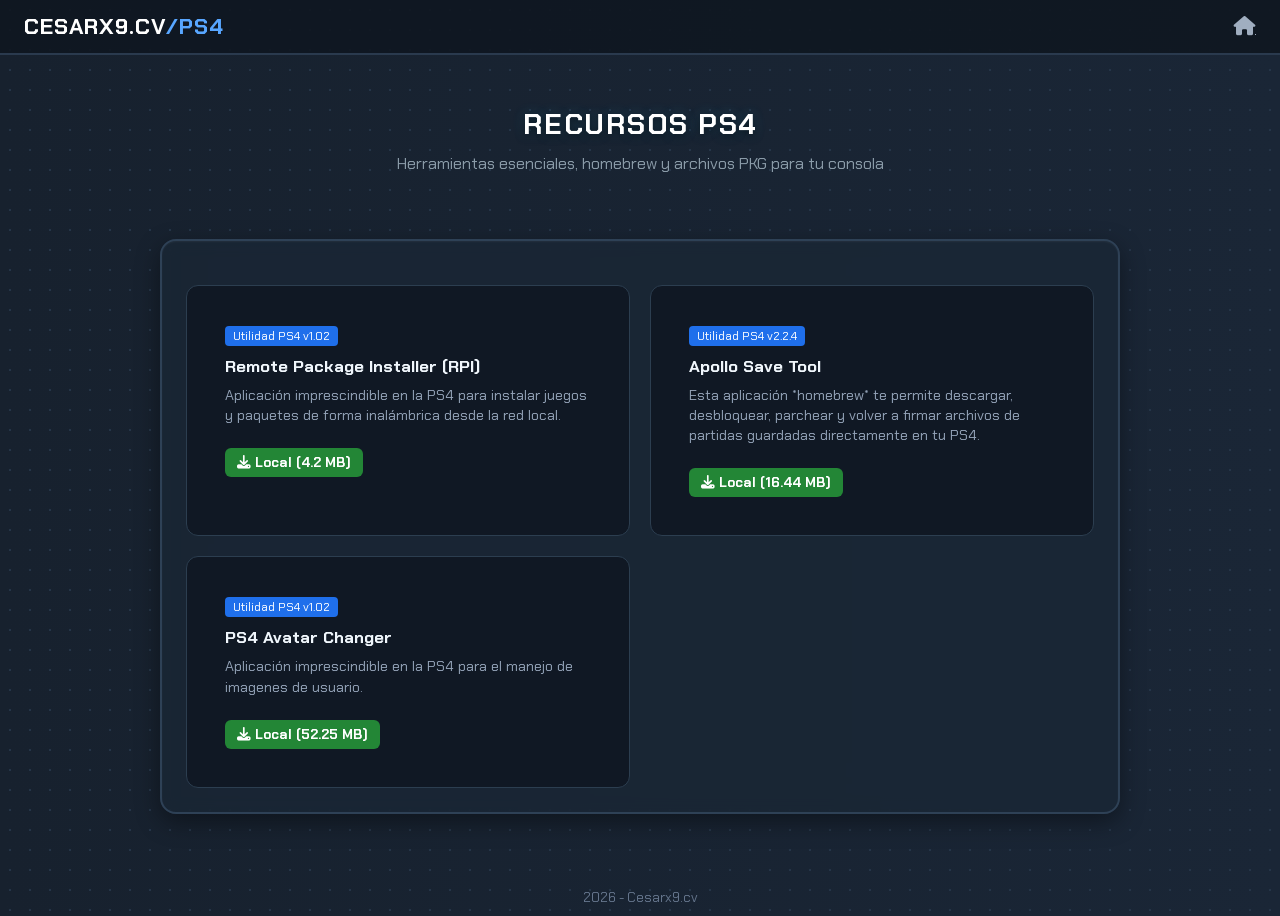
<file: ps4/recursos/index.html>
<!DOCTYPE html>
<html lang="es">

<head>
  <meta charset="UTF-8">
  <meta name="viewport" content="width=device-width, initial-scale=1.0">
  <title>Cesarx9.CV / PS4 / RECURSOS</title>

  <link rel="preconnect" href="https://fonts.googleapis.com">
  <link rel="preconnect" href="https://fonts.gstatic.com" crossorigin>
  <link href="https://fonts.googleapis.com/css2?family=Chakra+Petch:wght@600;700&display=swap" rel="stylesheet">
  <link rel="stylesheet" href="https://cdnjs.cloudflare.com/ajax/libs/font-awesome/6.4.0/css/all.min.css">

  <link rel="stylesheet" href="../../styles.css">
</head>

<body>

  <!-- Header -->
  <header class="top-bar">
    <div class="logo">
      <a href="../index.html" style="color: inherit; text-decoration: none;">CESARX9.CV<span>/PS4</span></a>
    </div>
    <div class="top-icons">
      <a href="../../index.html" class="font-icon" title="Volver al Inicio"><i class="fa-solid fa-house"></i></a>
    </div>
  </header>

  <main class="main-layout">
    <!-- Banner de Recursos -->
    <section class="hero-section">
      <h1 class="hero-title">RECURSOS PS4</h1>
      <p style="color: #8a9ba8; margin-top: -15px; margin-bottom: 20px;">Herramientas esenciales, homebrew y archivos PKG para tu consola</p>
    </section>

    <!-- Contenedor Principal de Recursos -->
    <section class="resources-container">
      <div class="search-box">
        <!--i class="fa-solid fa-magnifying-glass search-icon"></i>
        <<input type="text" id="search-guides" placeholder="Buscar herramienta (ej. RPI, Explorer)..."-->
      </div>

      <div class="guides-grid" id="guides-grid">
        <!-- Se generan dinámicamente desde recursos.js -->
      </div>
    </section>
  </main>

  <footer class="site-footer">
    <p>2026 - Cesarx9.cv</p>
  </footer>

  <!-- Archivo de datos -->
  <script src="recursos.js"></script>

  <!-- Lógica de renderizado y búsqueda -->
  <script>
    function renderRecursos(lista) {
        const grid = document.getElementById('guides-grid');
        grid.innerHTML = '';

        if (lista.length === 0) {
            grid.innerHTML = '<p style="color: #8a9ba8; grid-column: 1/-1; text-align: center;">No se encontraron recursos.</p>';
            return;
        }

        lista.forEach(item => {
            const card = document.createElement('div');
            card.className = 'guide-card'; 

            // Generamos los botones de descarga para cada espejo disponible
            let mirrorsHtml = item.mirrors.map(m => `
                <a href="${m.url}" class="download-btn" target="_blank" style="display: inline-block; margin-top: 8px; margin-right: 5px; background: #238636; color: #fff; padding: 6px 12px; border-radius: 6px; text-decoration: none; font-size: 0.85rem; font-weight: bold; transition: background 0.2s;">
                    <i class="fa-solid fa-download"></i> ${m.server} (${m.size})
                </a>
            `).join('');

            card.innerHTML = `
                <div style="padding: 20px;">
                    <span style="background: #1f6feb; color: #fff; padding: 2px 8px; border-radius: 4px; font-size: 0.75rem;">${item.category} v${item.version}</span>
                    <h3 style="color: #f0f6fc; margin: 10px 0 8px 0; font-family: 'Chakra Petch', sans-serif;">${item.title}</h3>
                    <p style="color: #94a3b8; font-size: 0.9rem; margin-bottom: 15px; line-height: 1.4;">${item.description}</p>
                    <div class="mirrors-container">
                        ${mirrorsHtml}
                    </div>
                </div>
            `;
            grid.appendChild(card);
        });
    }

    // Renderizado inicial al cargar
    renderRecursos(recursos);

    // Buscador en tiempo real
    // document.getElementById('search-guides').addEventListener('input', (e) => {
    //     const query = e.target.value.toLowerCase();
    //     const filtrados = recursos.filter(r => 
    //         r.title.toLowerCase().includes(query) || 
    //         r.category.toLowerCase().includes(query) ||
    //         r.description.toLowerCase().includes(query)
    //     );
    //     renderRecursos(filtrados);
    // });
  </script>

</body>

</html>
</file>
<file: styles.css>
:root {
  --bg-color: #17212e;
  --card-bg: #1e2d3d;
  --card-border: #2c3e50;
  --accent-blue: #3b82f6;
  --button-blue: #4a86e8;
  --text-main: #ffffff;
  --text-muted: #8a9ba8;
}

* {
  box-sizing: border-box;
  margin: 0;
  padding: 0;
}

body {
  background-color: var(--bg-color);
  color: var(--text-main);
  font-family: 'Chakra Petch', sans-serif;
  min-height: 100vh;
  background-image:
    radial-gradient(#253548 1px, transparent 1px),
    linear-gradient(to right, #17212e 0%, #1a2636 100%);
  background-size: 20px 20px, 100% 100%;
}

.top-bar {
  display: flex;
  justify-content: space-between;
  align-items: center;
  padding: 12px 24px;
  background-color: rgba(15, 23, 33, 0.9);
  border-bottom: 2px solid #2a3a4e;
}

.logo {
  font-size: 1.4rem;
  font-weight: 700;
  letter-spacing: 1px;
}

.logo span {
  color: #58a6ff;
}

.top-icons {
  display: flex;
  align-items: center;
  gap: 16px;
}

.font-icon {
  font-size: 1.2rem;
  color: #a0aec0;
  cursor: pointer;
  transition: color 0.2s;
  display: flex;
  align-items: center;
}

.font-icon:hover {
  color: #ffffff;
}

.avatar-small {
  display: flex;
  align-items: center;
  justify-content: center;
  width: 32px;
  height: 32px;
}

.avatar-small img {
  width: 100%;
  height: 100%;
  object-fit: cover;
  border-radius: 50%;
  border: 2px solid #38bdf8;
  display: block;
}

.main-layout {
  max-width: 1000px;
  margin: 0 auto;
  padding: 20px;
}

.hero-section {
  position: relative;
  text-align: center;
  padding: 30px 0 20px;
  margin-bottom: 25px;
}

.decor {
  position: absolute;
  color: #f59e0b;
  opacity: 0.8;
  font-size: 1.8rem;
  filter: drop-shadow(0 0 6px rgba(245, 158, 11, 0.4));
}

.star-left {
  top: 10px;
  left: 5%;
  font-size: 2.2rem;
}

.star-right {
  top: 60px;
  right: 8%;
  font-size: 1.8rem;
}

.dpad-left {
  top: 80px;
  left: 8%;
  color: #475569;
  font-size: 2rem;
}

.dpad-right {
  top: 120px;
  right: 5%;
  color: #475569;
  font-size: 2rem;
}

.mascot-container {
  display: flex;
  justify-content: center;
  align-items: center;
  margin-bottom: 15px;
}

.mascot-img {
  width: 130px;
  height: 130px;
  filter: drop-shadow(0 8px 16px rgba(0, 0, 0, 0.5));
  transition: transform 0.3s ease;
}

.mascot-img:hover {
  transform: scale(1.08) rotate(-3deg);
}

.hero-title {
  font-size: 1.8rem;
  font-weight: 700;
  letter-spacing: 1.5px;
  color: #ffffff;
  text-shadow: 0 2px 8px rgba(0, 0, 0, 0.8), 0 0 12px rgba(56, 189, 248, 0.3);
  margin-bottom: 25px;
  text-transform: uppercase;
}

.action-buttons-bar {
  display: grid;
  grid-template-columns: repeat(3, 1fr);
  gap: 15px;
  background: rgba(26, 39, 54, 0.75);
  backdrop-filter: blur(8px);
  -webkit-backdrop-filter: blur(8px);
  padding: 16px;
  border-radius: 16px;
  border: 2px solid #2e4156;
  box-shadow: inset 0 1px 2px rgba(255, 255, 255, 0.05), 0 8px 24px rgba(0, 0, 0, 0.4);
}

.nav-btn {
  display: flex;
  align-items: center;
  justify-content: center;
  gap: 12px;
  background: linear-gradient(180deg, #233547 0%, #1a2837 100%);
  border: 1.5px solid #3a5068;
  border-radius: 8px;
  padding: 12px 16px;
  color: #ffffff;
  text-decoration: none;
  font-weight: 700;
  font-size: 1.1rem;
  transition: all 0.2s ease;
  cursor: pointer;
}

.nav-btn i {
  font-size: 1.4rem;
  color: #38bdf8;
}

.nav-btn:hover {
  background: linear-gradient(180deg, #2c4259 0%, #203144 100%);
  border-color: #38bdf8;
  transform: translateY(-2px);
  box-shadow: 0 4px 12px rgba(56, 189, 248, 0.2);
}

.btn-kofi i {
  color: #ef4444;
}

.btn-text {
  display: flex;
  flex-direction: column;
  align-items: flex-start;
  line-height: 1.1;
}

.btn-title {
  font-size: 1.05rem;
}

.btn-subtitle {
  font-size: 0.65rem;
  color: var(--text-muted);
  font-weight: 600;
}

@media (max-width: 680px) {
  .action-buttons-bar {
    grid-template-columns: 1fr;
  }

  .hero-title {
    font-size: 1.3rem;
  }
}

.resources-section {
  margin-top: 10px;
}

.resources-container {
  background: rgba(26, 39, 54, 0.75);
  backdrop-filter: blur(8px);
  -webkit-backdrop-filter: blur(8px);
  border: 2px solid #2e4156;
  border-radius: 16px;
  padding: 24px;
  margin-bottom: 25px;
  box-shadow: inset 0 1px 2px rgba(255, 255, 255, 0.05), 0 8px 24px rgba(0, 0, 0, 0.4);
}

.section-title {
  font-size: 1.4rem;
  color: #ffffff;
  margin-bottom: 20px;
  letter-spacing: 1px;
}

.pkg-grid {
  display: grid;
  grid-template-columns: repeat(3, 1fr);
  gap: 16px;
}

.pkg-card {
  background-color: rgba(15, 23, 33, 0.85);
  border: 1.5px solid #2c3e50;
  border-radius: 12px;
  padding: 12px;
  display: flex;
  flex-direction: column;
  gap: 12px;
  box-shadow: 0 4px 10px rgba(0, 0, 0, 0.3);
}

.pkg-info {
  display: flex;
  align-items: center;
  gap: 12px;
}

.pkg-thumb {
  width: 65px;
  height: 65px;
  border-radius: 8px;
  object-fit: cover;
  border: 1px solid #3a5068;
}

.pkg-details {
  display: flex;
  flex-direction: column;
  gap: 4px;
}

.pkg-details h3 {
  font-size: 0.95rem;
  color: #ffffff;
  font-weight: 700;
}

.pkg-size {
  font-size: 0.8rem;
  color: #8a9ba8;
}

.btn-link {
  width: 100%;
  background: linear-gradient(180deg, #3b82f6 0%, #2563eb 100%);
  color: #ffffff;
  border: 1px solid #60a5fa;
  border-radius: 6px;
  padding: 8px;
  font-family: 'Chakra Petch', sans-serif;
  font-weight: 700;
  font-size: 0.9rem;
  cursor: pointer;
  transition: all 0.2s ease;
  box-shadow: 0 2px 6px rgba(37, 99, 235, 0.4);
}

.btn-link:hover {
  background: linear-gradient(180deg, #60a5fa 0%, #3b82f6 100%);
  transform: translateY(-1px);
  box-shadow: 0 4px 12px rgba(59, 130, 246, 0.5);
}

.info-banner {
  background: rgba(26, 39, 54, 0.75);
  backdrop-filter: blur(8px);
  -webkit-backdrop-filter: blur(8px);
  border: 2px solid #2e4156;
  border-radius: 12px;
  padding: 24px;
  text-align: center;
  margin-bottom: 25px;
}

.stars-row {
  color: #f59e0b;
  font-size: 1.2rem;
  margin-bottom: 10px;
  display: flex;
  justify-content: center;
  gap: 6px;
}

.info-banner p {
  color: #cbd5e1;
  font-size: 1rem;
  line-height: 1.5;
}

.kofi-banner-card {
  background: rgba(26, 39, 54, 0.75);
  backdrop-filter: blur(8px);
  -webkit-backdrop-filter: blur(8px);
  border: 2px solid #2e4156;
  border-radius: 12px;
  padding: 30px;
  display: flex;
  flex-direction: column;
  align-items: center;
  justify-content: center;
  gap: 12px;
  cursor: pointer;
  transition: all 0.2s ease;
}

.kofi-banner-card:hover {
  border-color: #ef4444;
  transform: translateY(-2px);
  box-shadow: 0 6px 20px rgba(239, 68, 68, 0.2);
}

.kofi-icon {
  font-size: 2.8rem;
  color: #ef4444;
  filter: drop-shadow(0 2px 6px rgba(239, 68, 68, 0.4));
}

.kofi-banner-card h3 {
  font-size: 1.3rem;
  color: #ffffff;
  letter-spacing: 1px;
}

@media (max-width: 768px) {
  .pkg-grid {
    grid-template-columns: repeat(2, 1fr);
  }
}

@media (max-width: 480px) {
  .pkg-grid {
    grid-template-columns: 1fr;
  }
}

.modal-overlay {
  position: fixed;
  top: 0;
  left: 0;
  width: 100%;
  height: 100%;
  background: rgba(0, 0, 0, 0.75);
  backdrop-filter: blur(5px);
  display: flex;
  justify-content: center;
  align-items: center;
  opacity: 0;
  pointer-events: none;
  transition: opacity 0.25s ease;
  z-index: 1000;
}

.modal-overlay.active {
  opacity: 1;
  pointer-events: auto;
}

.modal-content {
  background: #1a2736;
  border: 2px solid #2e4156;
  border-radius: 16px;
  padding: 24px;
  width: 90%;
  max-width: 420px;
  position: relative;
  box-shadow: 0 10px 30px rgba(0, 0, 0, 0.5);
}

.modal-close {
  position: absolute;
  top: 12px;
  right: 16px;
  background: none;
  border: none;
  color: #8a9ba8;
  font-size: 1.5rem;
  cursor: pointer;
}

.modal-close:hover {
  color: #ffffff;
}

#modal-title {
  color: #ffffff;
  margin-bottom: 6px;
  font-size: 1.2rem;
}

.modal-subtitle {
  color: #8a9ba8;
  font-size: 0.85rem;
  margin-bottom: 18px;
}

.links-list {
  display: flex;
  flex-direction: column;
  gap: 10px;
}

.download-link {
  display: flex;
  align-items: center;
  gap: 10px;
  background: #233547;
  border: 1px solid #3a5068;
  color: #38bdf8;
  padding: 10px 14px;
  border-radius: 8px;
  text-decoration: none;
  font-weight: 700;
  font-size: 0.9rem;
  transition: all 0.2s ease;
}

.download-link:hover {
  background: #2c4259;
  border-color: #38bdf8;
  color: #ffffff;
}

/* Footer */
.site-footer {
  text-align: center;
  padding: 30px 0 10px;
  color: #64748b;
  font-size: 0.85rem;
}

.search-box {
  position: relative;
  width: 100%;
  margin-bottom: 20px;
}

.search-icon {
  position: absolute;
  left: 14px;
  top: 50%;
  transform: translateY(-50%);
  color: #8a9ba8;
  font-size: 1rem;
  pointer-events: none;
}

#search-guides,
#search-input {
  width: 100%;
  box-sizing: border-box;
  padding: 12px 14px 12px 42px;
  background: rgba(15, 23, 33, 0.9);
  border: 1.5px solid #2e4156;
  border-radius: 10px;
  color: #ffffff;
  font-family: 'Chakra Petch', sans-serif;
  font-size: 0.95rem;
  outline: none;
  transition: border-color 0.2s ease;
}

#search-guides:focus,
#search-input:focus {
  border-color: #38bdf8;
  box-shadow: 0 0 10px rgba(56, 189, 248, 0.2);
}

.no-results {
  grid-column: 1 / -1;
  text-align: center;
  color: #8a9ba8;
  padding: 20px 0;
  font-size: 0.95rem;
}

.guides-grid {
  display: grid;
  grid-template-columns: repeat(2, 1fr);
  gap: 20px;
}

.guide-card {
  background-color: rgba(15, 23, 33, 0.85);
  border: 1.5px solid #2c3e50;
  border-radius: 12px;
  padding: 18px;
  display: flex;
  flex-direction: column;
  justify-content: space-between;
  gap: 12px;
}

.guide-header {
  display: flex;
  justify-content: space-between;
  align-items: center;
}

.guide-icon {
  font-size: 1.5rem;
  color: #38bdf8;
}

.guide-badge {
  background-color: #1e293b;
  color: #a0aec0;
  border: 1px solid #3a5068;
  font-size: 0.75rem;
  padding: 2px 8px;
  border-radius: 4px;
}

.guide-card h3 {
  font-size: 1.05rem;
  color: #ffffff;
}

.guide-card p {
  font-size: 0.85rem;
  color: #8a9ba8;
  line-height: 1.4;
}

.guide-footer {
  display: flex;
  justify-content: space-between;
  align-items: center;
  margin-top: 5px;
}

.read-time {
  font-size: 0.8rem;
  color: #64748b;
}

.btn-read {
  width: auto;
  padding: 6px 16px;
}

@media (max-width: 680px) {
  .guides-grid {
    grid-template-columns: 1fr;
  }
}

.systems-grid {
  display: grid;
  grid-template-columns: repeat(2, 1fr);
  gap: 20px;
  max-width: 800px;
  margin: 0 auto;
}

.system-card {
  background: rgba(26, 39, 54, 0.75);
  backdrop-filter: blur(8px);
  -webkit-backdrop-filter: blur(8px);
  border: 2px solid #2e4156;
  border-radius: 16px;
  padding: 24px;
  display: flex;
  flex-direction: column;
  align-items: center;
  text-align: center;
  gap: 12px;
  text-decoration: none;
  color: #ffffff;
  transition: all 0.25s ease;
  position: relative;
  box-shadow: inset 0 1px 2px rgba(255, 255, 255, 0.05), 0 8px 24px rgba(0, 0, 0, 0.4);
}

.system-card:hover {
  transform: translateY(-4px);
  border-color: #38bdf8;
  box-shadow: 0 10px 28px rgba(56, 189, 248, 0.25);
}

.system-icon {
  font-size: 3rem;
  color: #38bdf8;
}

.x360-card:hover {
  border-color: #10b981;
  box-shadow: 0 10px 28px rgba(16, 185, 129, 0.25);
}

.x360-card .system-icon {
  color: #10b981;
}

.system-info h2 {
  font-size: 1.3rem;
  margin-bottom: 6px;
}

.system-info p {
  font-size: 0.85rem;
  color: #8a9ba8;
}

.system-status {
  font-size: 0.75rem;
  font-weight: 700;
  padding: 4px 10px;
  border-radius: 6px;
  letter-spacing: 1px;
}

.active-status {
  background-color: rgba(34, 197, 94, 0.15);
  color: #4ade80;
  border: 1px solid #22c55e;
}

.coming-status {
  background-color: rgba(245, 158, 11, 0.15);
  color: #fbbf24;
  border: 1px solid #f59e0b;
}

@media (max-width: 600px) {
  .systems-grid {
    grid-template-columns: 1fr;
  }
}
</file>
